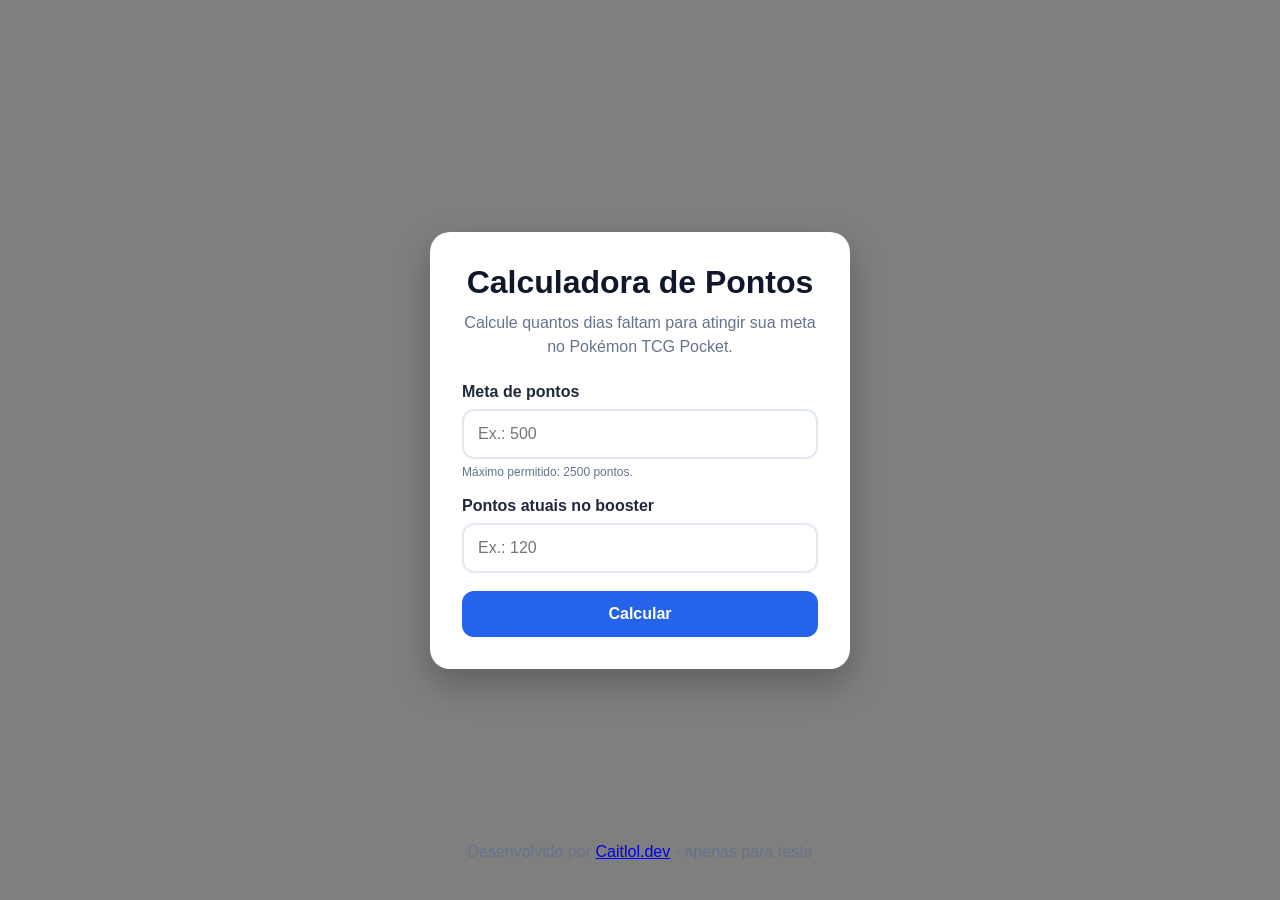
<file: index.html>
<!DOCTYPE html>
<html lang="pt-BR">
<head>
  <meta charset="UTF-8" />
  <meta name="viewport" content="width=device-width, initial-scale=1.0" />
  <title>Calculadora TCG Pocket</title>
  <link rel="stylesheet" href="calcss.css" />
  <link rel="icon" type="image/png" href="pokeicon.png">
</head>
<body>
  <div class="container">
    <h1>Calculadora de Pontos</h1>
    <p>Calcule quantos dias faltam para atingir sua meta no Pokémon TCG Pocket.</p>

    <div class="field">
      <label for="meta">Meta de pontos</label>
      <input
        type="number"
        id="meta"
        placeholder="Ex.: 500"
        min="1"
        max="2500"
      />
      <small>Máximo permitido: 2500 pontos.</small>
    </div>

    <div class="field">
      <label for="saldo">Pontos atuais no booster</label>
      <input
        type="number"
        id="saldo"
        placeholder="Ex.: 120"
        min="0"
      />
    </div>

    <button onclick="calcular()">Calcular</button>

    <div id="resultado"></div>
  </div>

  <footer>
    <p>Desenvolvido por <a href="https://github.com/caitlol-dev" target="_blank" rel="noopener noreferrer">
      Caitlol.dev</a> - apenas para teste</p>
  </footer>

  <script src="calscript.js"></script>
</body>
</html>
</file>
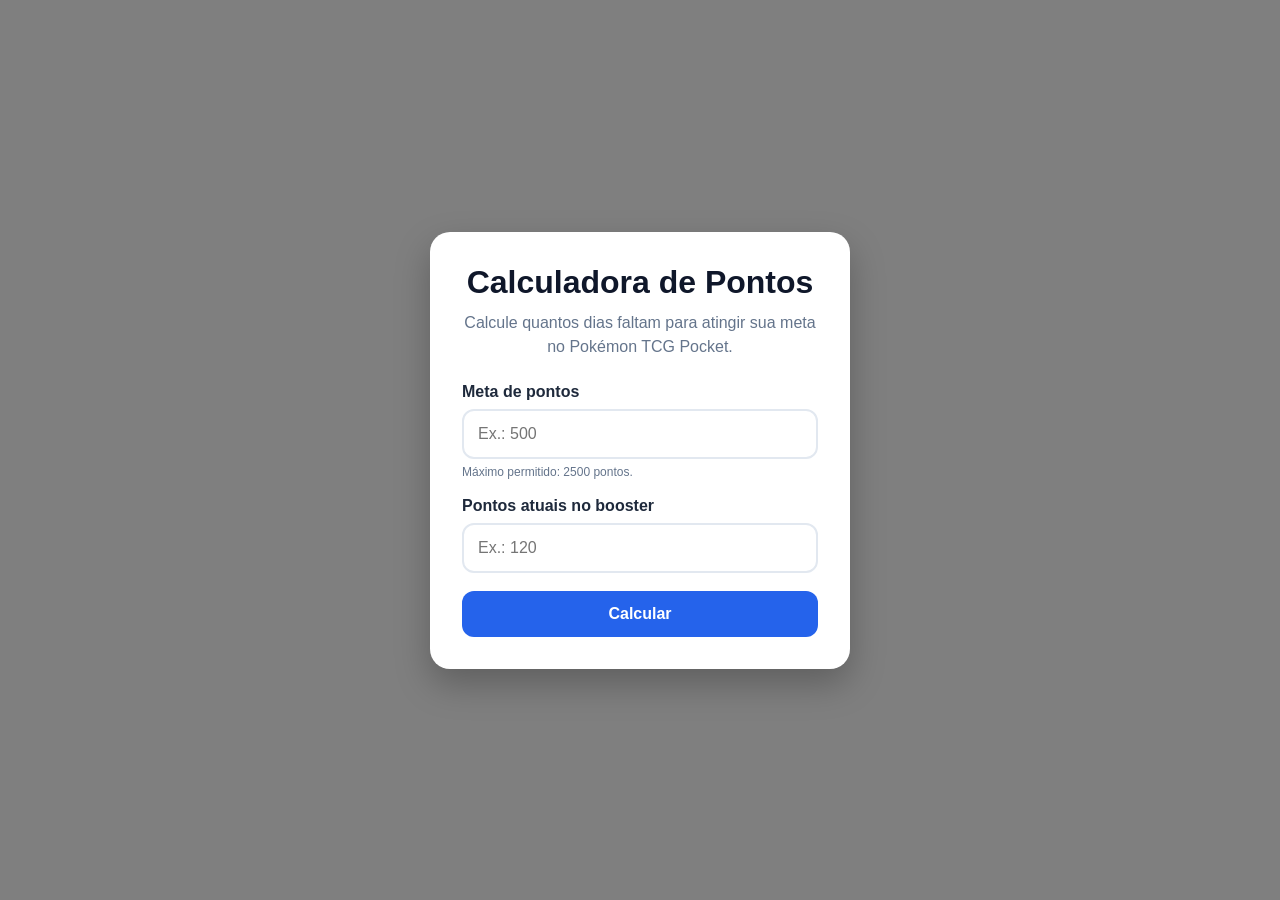
<file: Home.html>
<!DOCTYPE html>
<html lang="pt-BR">
<head>
  <meta charset="UTF-8" />
  <meta name="viewport" content="width=device-width, initial-scale=1.0" />
  <title>Calculadora TCG Pocket</title>
  <link rel="stylesheet" href="calcss.css" />
</head>
<body>
  <div class="container">
    <h1>Calculadora de Pontos</h1>
    <p>Calcule quantos dias faltam para atingir sua meta no Pokémon TCG Pocket.</p>

    <div class="field">
      <label for="meta">Meta de pontos</label>
      <input
        type="number"
        id="meta"
        placeholder="Ex.: 500"
        min="1"
        max="2500"
      />
      <small>Máximo permitido: 2500 pontos.</small>
    </div>

    <div class="field">
      <label for="saldo">Pontos atuais no booster</label>
      <input
        type="number"
        id="saldo"
        placeholder="Ex.: 120"
        min="0"
      />
    </div>

    <button onclick="calcular()">Calcular</button>

    <div id="resultado"></div>
  </div>

  <script src="calscript.js"></script>
</body>
</html>
</file>
<file: calcss.css>
* {
  margin: 0;
  padding: 0;
  box-sizing: border-box;
  font-family: 'Segoe UI', sans-serif;
}

body {
  min-height: 100vh;
  display: flex;
  justify-content: center;
  align-items: center;
  background:
        linear-gradient(rgba(0,0,0,0.5), rgba(0,0,0,0.5)),
        url("https://getwallpapers.com/wallpaper/full/1/7/f/1048245-pokemon-wallpaper-1920x1080-for-hd.jpg");
    background-size: cover;
    background-position: center;
    background-repeat: no-repeat;
    background-attachment: fixed;
  padding: 20px;
}


body.page-container {
  display: flex;
  flex-direction: column;
  min-height: 100vh;
  margin: 0;
}

.container {
  width: 100%;
  max-width: 420px;
  background: #ffffff;
  padding: 32px;
  border-radius: 20px;
  box-shadow: 0 15px 35px rgba(0, 0, 0, 0.25);
}

h1 {
  text-align: center;
  color: #0f172a;
  margin-bottom: 10px;
}

p {
  text-align: center;
  color: #64748b;
  margin-bottom: 24px;
  line-height: 1.5;
}

.field {
  margin-bottom: 18px;
}

label {
  display: block;
  margin-bottom: 8px;
  font-weight: 600;
  color: #1e293b;
}

small {
  display: block;
  margin-top: 6px;
  color: #64748b;
  font-size: 12px;
}

input {
  width: 100%;
  padding: 14px;
  border: 2px solid #e2e8f0;
  border-radius: 12px;
  font-size: 16px;
  transition: border-color 0.2s, box-shadow 0.2s;
}

input:focus {
  outline: none;
  border-color: #2563eb;
  box-shadow: 0 0 0 4px rgba(37, 99, 235, 0.15);
}

button {
  width: 100%;
  padding: 14px;
  border: none;
  border-radius: 12px;
  background: #2563eb;
  color: #ffffff;
  font-size: 16px;
  font-weight: 700;
  cursor: pointer;
  transition: background 0.2s, transform 0.05s;
}

button:hover {
  background: #1d4ed8;
}

button:active {
  transform: translateY(1px);
}

#resultado {
  margin-top: 22px;
  padding: 16px;
  border-radius: 12px;
  background: #f8fafc;
  border: 1px solid #e2e8f0;
  display: none;
}

#resultado.show {
  display: block;
}

#resultado.error {
  background: #fef2f2;
  border-color: #fecaca;
  color: #b91c1c;
}

#resultado.success {
  background: #ecfdf5;
  border-color: #a7f3d0;
  color: #065f46;
}

#resultado.info {
  background: #eff6ff;
  border-color: #bfdbfe;
  color: #1e3a8a;
}

.result-line {
  margin: 6px 0;
}

footer {
  position: fixed;
  bottom: 0;
  left: 0;
  width: 100%;
  text-align: center;
  padding: 12px 0;
  color: #ffffff;
}
</file>
